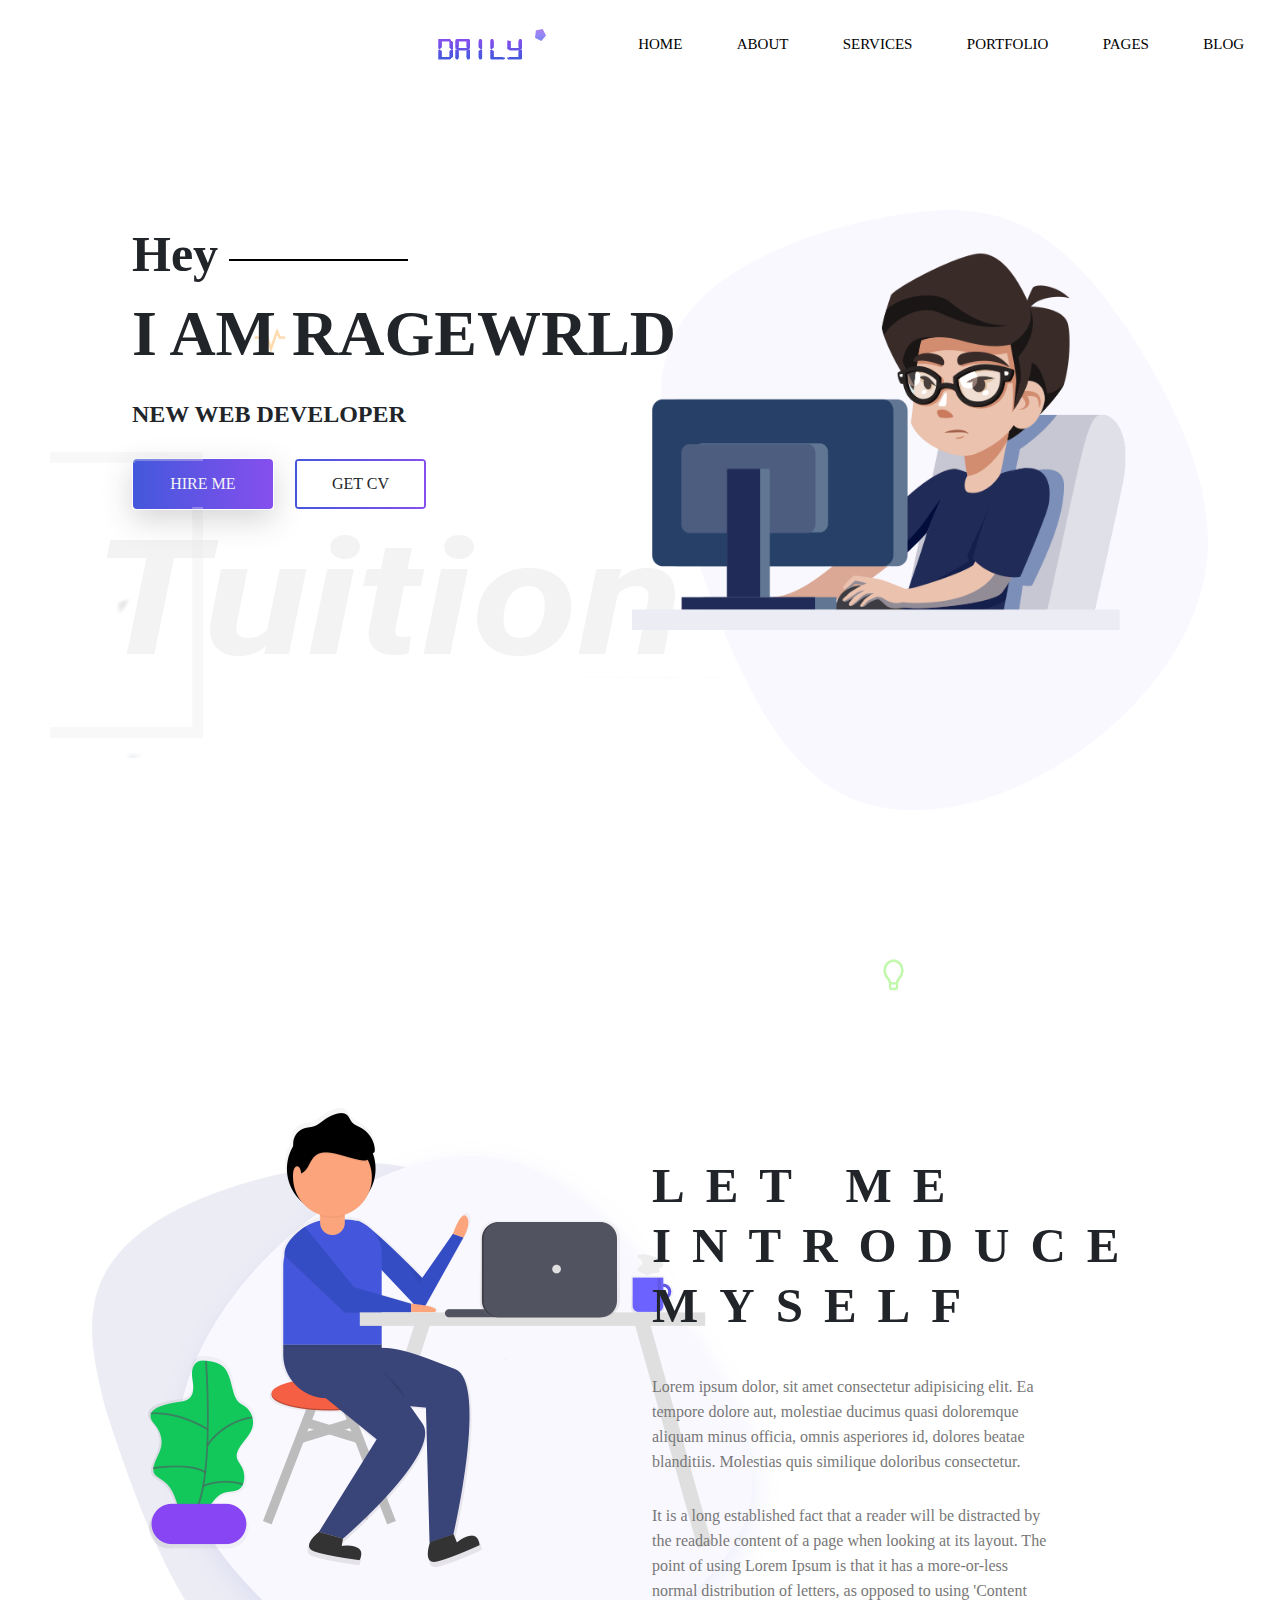
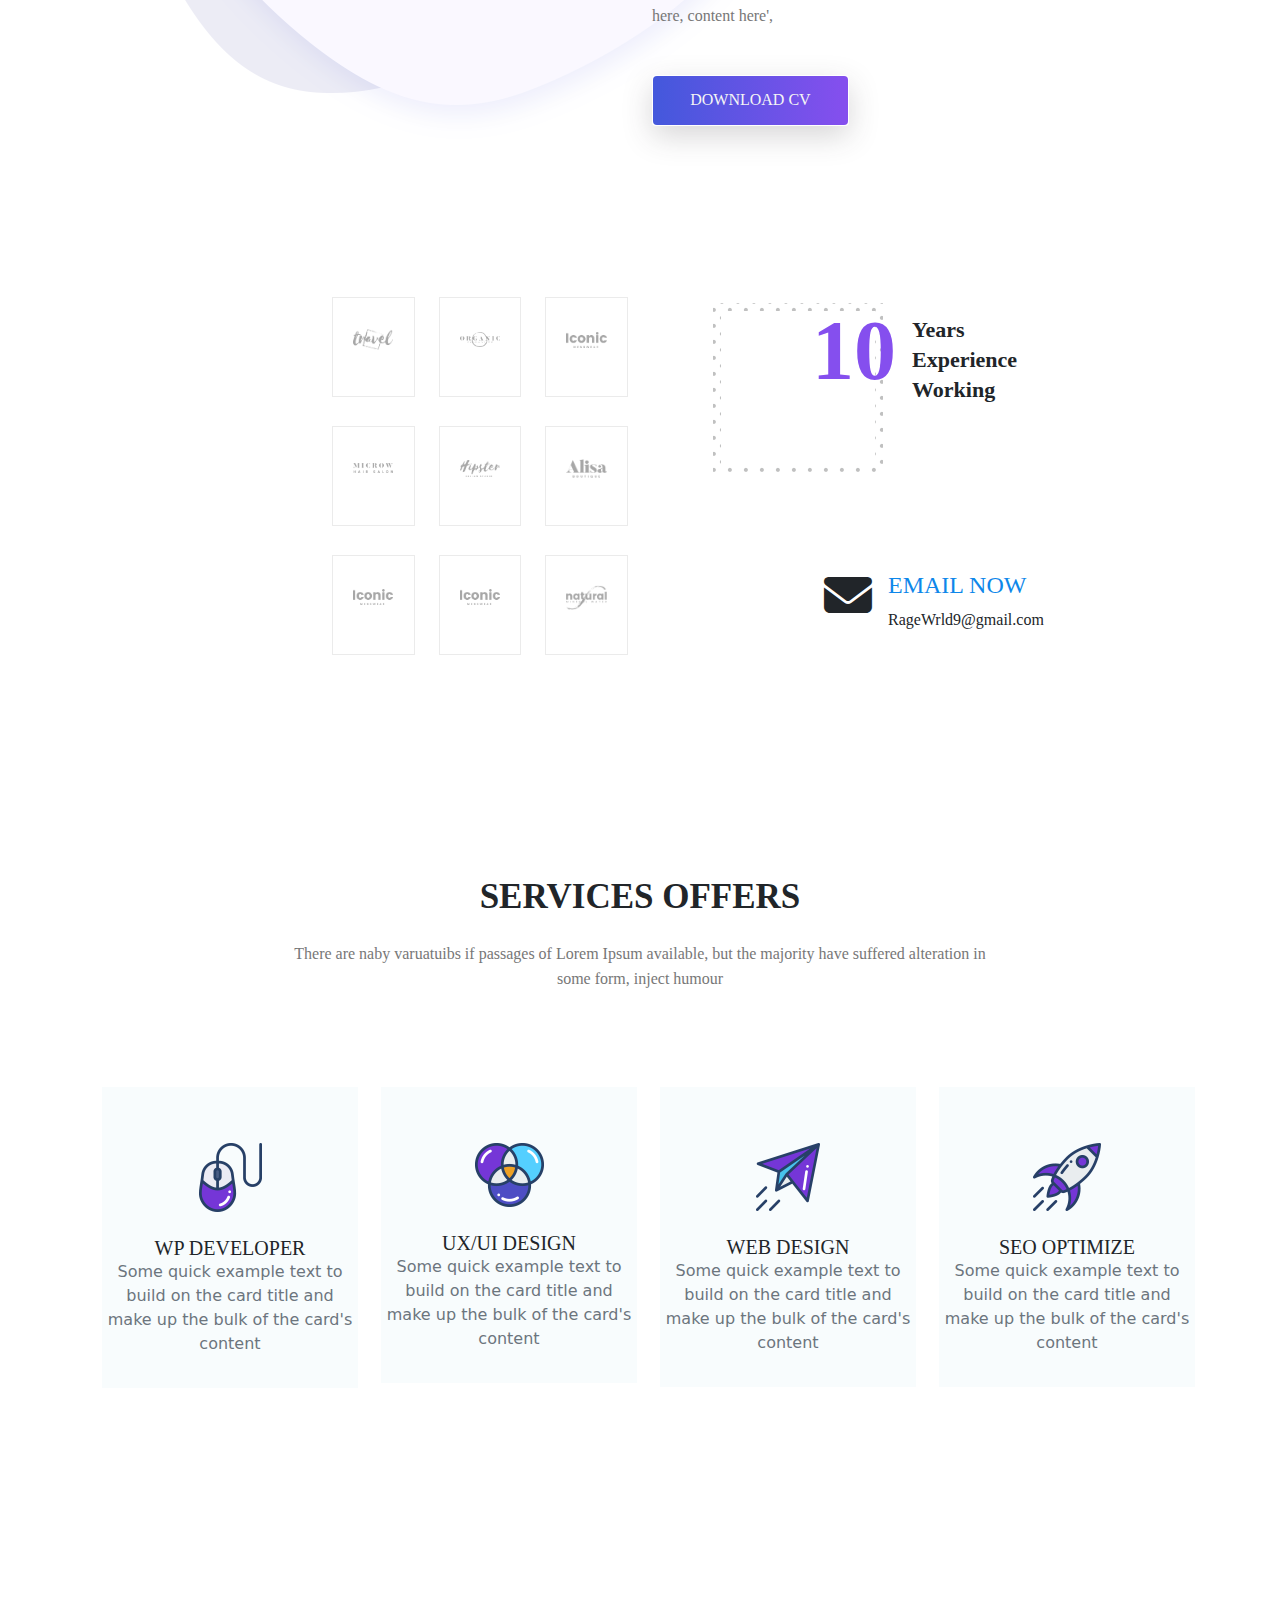
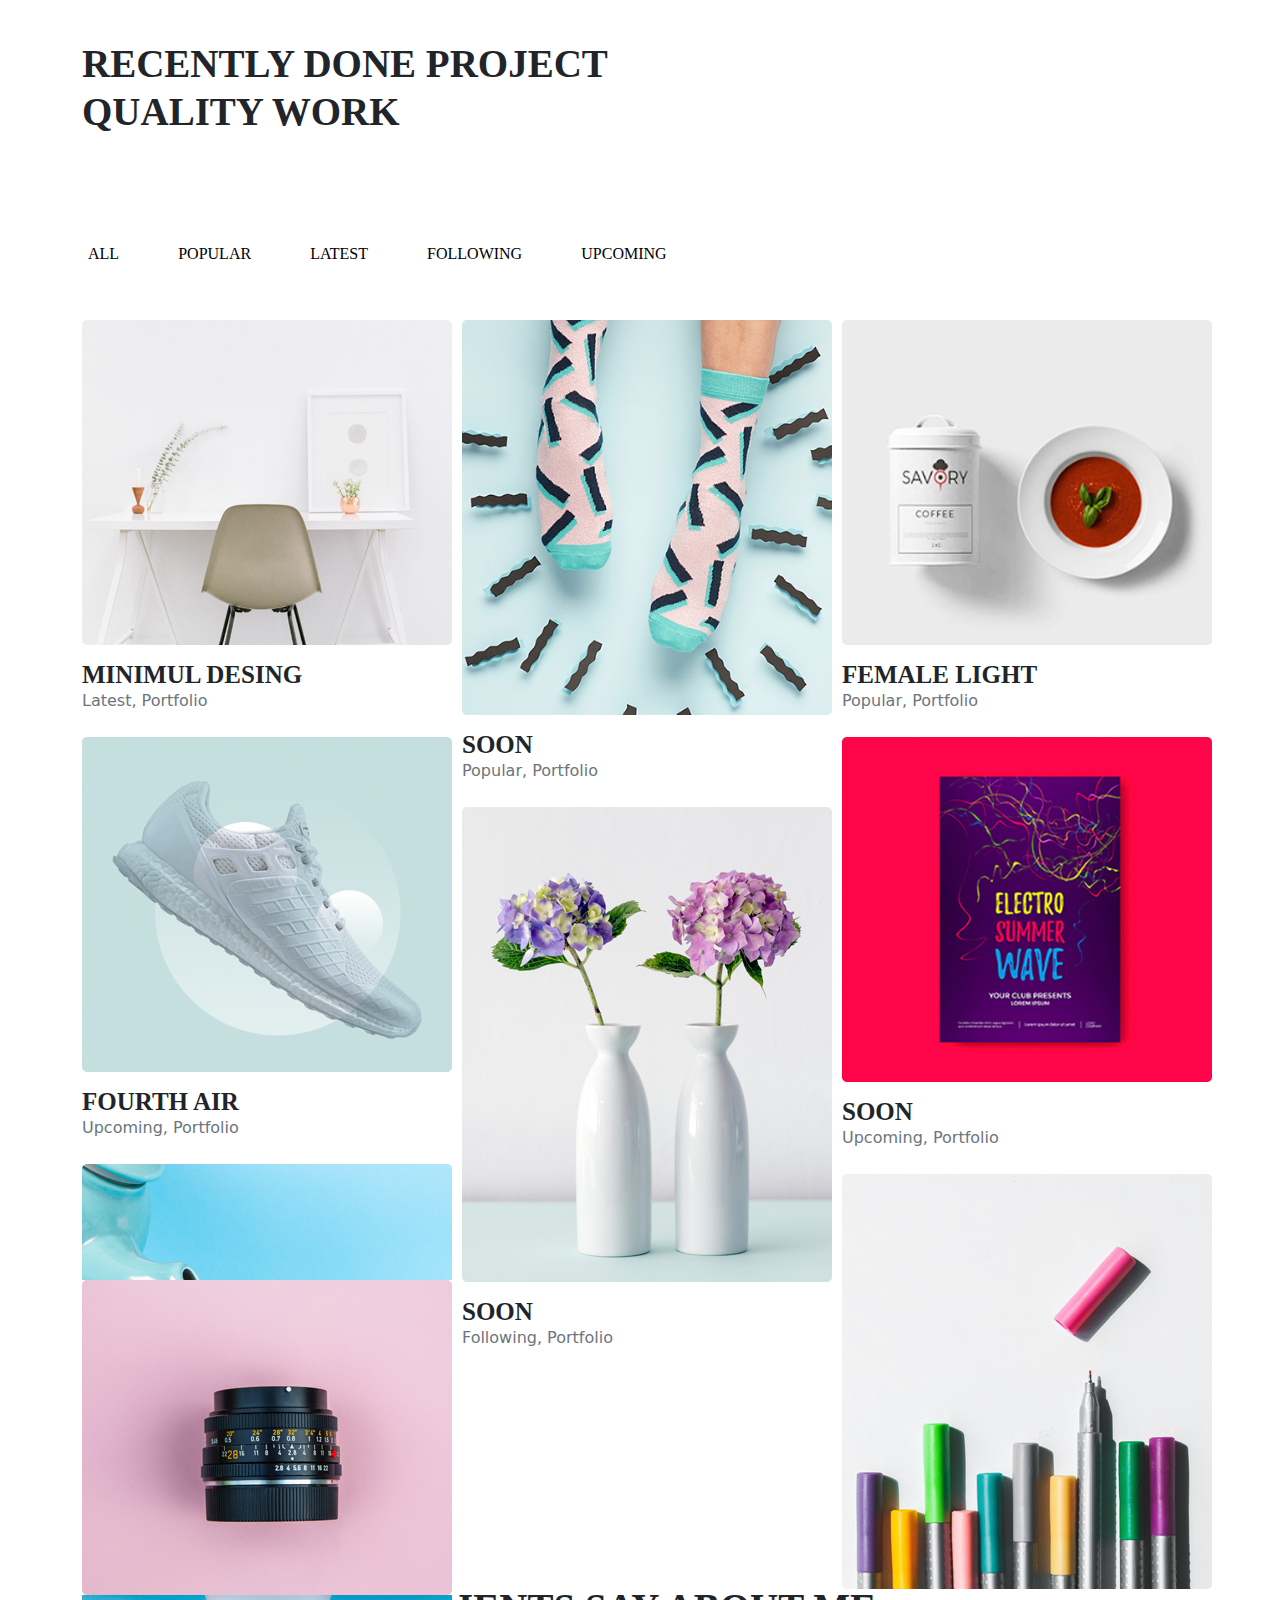
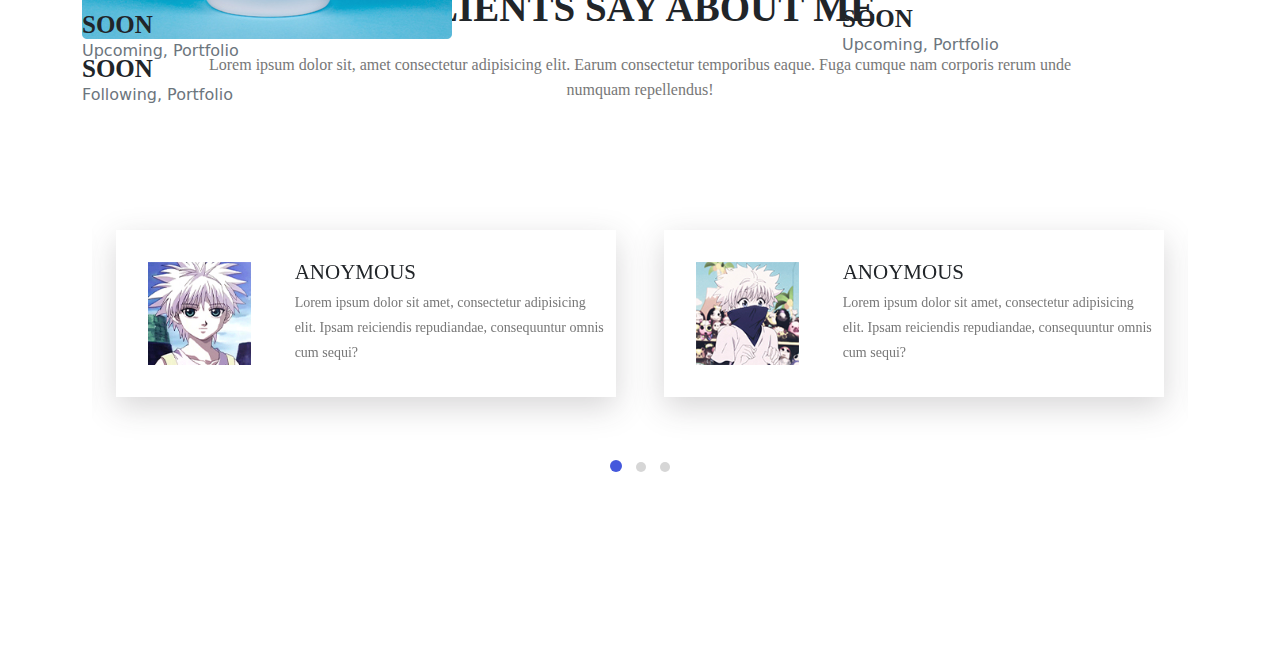
<file: RageWrldPortfilio/index.html>
<!DOCTYPE html>
<html lang="en">

<head>
    <meta charset="UTF-8">
    <meta http-equiv="X-UA-Compatible" content="IE=edge">
    <meta name="viewport" content="width=device-width, initial-scale=1.0">
    <title>RageWrld's Portfolio</title>


    <!-- Bootstrap css file -->
     <link rel="stylesheet" href="./css/bootstrap.min.css">

    <!-- font awesome icons -->
    <link rel="stylesheet" href="./css/all.min.css">

    <!-- Magnific Popup css file -->
     <link rel="stylesheet" href="./vendor/Magnific-Popup/dist/magnific-popup.css">

    <!-- Owl-carousel css file -->
    <link rel="stylesheet" href="./vendor/owl-carousel/css/owl.carousel.min.css">
    <link rel="stylesheet" href="./vendor/owl-carousel/css/owl.theme.green.min.css">

    <!-- custome css file -->
    <link rel="stylesheet" href="./css/style.css">

     <!-- Responsive css file -->
     <link rel="stylesheet" href="./css/responsive.css">

</head>

<body>
    

    <!-- ============= Start Header Area ============= -->

    <header class="header_area">
        <div class="main-menu">
            <nav class="navbar navbar-expand-lg navbar-light">
                <div class="container-fluid">
                    <a class="navbar-brand" href="#"><img src="./img/logo.png" alt="logo"></a>
                    <button class="navbar-toggler" type="button" data-bs-toggle="collapse" data-bs-target="#navbarNav" aria-controls="navbarNav" aria-expanded="false" aria-label="Toggle navigation">
                        <span class="navbar-toggler-icon"></span>
                    </button>
                </div class="collapse navbar-collapse" id="navbarNav">
                    <div class="mr-auto"></div>
                <ul class="navbar-nav">
                    <li class="nav-item">
                        <a class="nav-link" href="#">Home</a>
                    </li>
                    <li class="nav-item">
                        <a class="nav-link" href="#">About</a>
                    </li>
                    <li class="nav-item">
                        <a class="nav-link" href="#">Services</a>
                    </li>
                    <li class="nav-item">
                        <a class="nav-link" href="#">Portfolio</a>
                    </li>
                    <li class="nav-item">
                        <a class="nav-link" href="#">Pages</a>
                    </li>
                    <li class="nav-item">
                        <a class="nav-link" href="#">Blog</a>
                    </li>
                    <li class="nav-item">
                        <a class="nav-link" href="#">Contact</a>
                    </li>
                </ul>
               <div>
             </div>
            <nav>
        </div>
    </header>
    
    <!-- ============= End Header Area ============= -->


    <!-- ============= Start Main Area ============= -->
    <main class="site-main">


        <!-- ============= Start Banner Area ============= -->
        <section class="site-banner">
            <div class="container">
                <div class="row">
                    <div class="col-ig-6 col-md-12 site-title">
                        <h3 class="title-text">Hey</h3>
                        <h1 class="title-text text-uppercase">I am RageWrld</h1>
                        <h4 class="title-text text-uppercase">New Web Developer</h4>
                        <div class="site-buttons">
                            <div class="d-flex flex-row flex-warp">
                                <button type="button" class="btn button primary-button mr-4 text-uppercase">hire me</button>
                                <button type="button" class="btn button secondary-button text-uppercase">Get cv</button>
                            </div>
                        </div>
                    </div>
                    <div class="col-ig-6 col-md-12"></div>
                    <img src="./img/banner-image.png" alt="banner-img" class="logo99">
                </div>
            </div>
        </section>
        <!-- ============= End Banner Area ============= -->

        <!-- ============= About Area ============= -->

        <section class="about-area">
            <div class="container-fluid">
                <div class="row">
                    <div class="col-lg-6 col-md-12">
                        <div class="about-image">
                            <img src="./img/about-us.png" alt="About us" class="img-aboutus">
                        </div>
                    </div>
                    <div class="col-lg-6 col-md-12 about-title">
                        <h2 class="text-uppercase pt-5">
                            <span>Let me</span>
                            <span>introduce</span>
                            <span>myself</span>
                        </h2>
                        <div class="paragraph py-4 w-75">
                            <p class="para">
                                Lorem ipsum dolor, sit amet consectetur adipisicing elit. Ea tempore dolore aut, molestiae ducimus quasi doloremque aliquam minus officia, omnis asperiores id, dolores beatae blanditiis. Molestias quis similique doloribus consectetur.
                            </p>
                            <p class="para">
                                It is a long established fact that a reader will be distracted by the readable content of a page when looking at its layout. The point of using Lorem Ipsum is that it has a more-or-less normal distribution of letters, as opposed to using 'Content here, content here',
                            </p>
                        </div>
                        <button type="button" class="btn button primary-button text-uppercase">Download CV</button>
                    </div>
                </div>
            </div>
        </section>




        <!-- ============= End About Area ============= -->

        <!-- ============= Brand Area ============= -->

        <section class="brand-area">
            <div class="container">
                <div class="row">
                    <div class="col-xl-6 col-lg-12 col-md-12">
                        <div class="first-row row">
                            <div class="col-lg-4 col-md-6 col-sm6">
                                <div class="single-brand">
                                    <img src="./img/logo1.png" alt="Brand-1">
                                </div>
                            </div>
                            <div class="col-lg-4 col-md-6 col-sm6">
                                <div class="single-brand">
                                    <img src="./img/logo2.png" alt="Brand-2">
                                </div>
                            </div>
                            <div class="col-lg-4 col-md-6 col-sm6">
                                <div class="single-brand">
                                    <img src="./img/logo3.png" alt="Brand-3">
                                </div>
                            </div>
                            <div class="col-lg-4 col-md-6 col-sm6">
                                <div class="single-brand">
                                    <img src="./img/logo4.png" alt="Brand-4">
                                </div>
                            </div>
                            <div class="col-lg-4 col-md-6 col-sm6">
                                <div class="single-brand">
                                    <img src="./img/logo5.png" alt="Brand-5">
                                </div>
                            </div>
                            <div class="col-lg-4 col-md-6 col-sm6">
                                <div class="single-brand">
                                    <img src="./img/logo6.png" alt="Brand-6">
                                </div>
                            </div>
                            <div class="col-lg-4 col-md-6 col-sm6">
                                <div class="single-brand">
                                    <img src="./img/logo7.png" alt="Brand-7">
                                </div>
                            </div>
                            <div class="col-lg-4 col-md-6 col-sm6">
                                <div class="single-brand">
                                    <img src="./img/logo8.png" alt="Brand-7">
                                </div>
                            </div>
                            <div class="col-lg-4 col-md-6 col-sm6">
                                <div class="single-brand">
                                    <img src="./img/logo9.png" alt="Brand-7">
                                </div>
                            </div>
                        </div>
                    </div>
                    <div class="col-xl-6 col-lg-12 col-md-12">
                        <div class="experience-area">
                            <div class="d-flex flex-row years-area">
                                <h2 class="p-3 years" >10</h2>
                                <h2>
                                    <span>Years</span>
                                    <span>Experience</span>
                                    <span>Working</span>
                                </h2>
                            </div>
                            <div class="d-flex flex-row flex-wrap email-area">
                                <span><i class="fa-solid fa-envelope fa-3x px-3"></i></span>
                                <div class="email-now">
                                    <a href style="text-decoration:none" class="text-uppercase h4 font-roboto">Email Now</a>
                                    <span class="font-roboto py-2">RageWrld9@gmail.com</span>
                                </div>
                            </div>
                            <div class="bg-panel"></div>
                        </div>
                    </div>
                </div>
            </div>
        </section>

        <!-- ============= End Brand Area ============= -->

        <!-- ============= Start Services Area ============= -->

        <section class="services-area">
            <div class="container">
                <div class="row">
                    <div class="col-lg-12 text-center services-title">
                        <h1 class="text-uppercase title-text">Services Offers</h1>
                        <p class="para">
                            There are naby varuatuibs if passages of Lorem Ipsum available, but the majority have suffered alteration in some form, inject humour
                        </p>
                    </div>
                </div>
                <div class="container services-list">
                    <div class="row">
                        <div class="col-lg-3 col-md-6 col-sm-12">
                            <div class="services">
                                <div class="services-img text-center py-4">
                                <img src="./img/s1.png" alt="Services-1">
                                </div>
                                <div class="card-body text-center">
                                    <h5 class="card-title text-uppercase font-roboto">Wp developer</h5>
                                    <p class="card-text text-secondary">
                                        Some quick example text to build on the card
                                        title and make up
                                        the bulk of the card's content
                                    </p>
                                </div>
                            </div>
                        </div>
                        <div class="col-lg-3 col-md-6 col-sm-12">
                            <div class="services">
                                <div class="services-img text-center py-4">
                                <img src="./img/s2.png" alt="Services-1">
                                </div>
                                <div class="card-body text-center">
                                    <h5 class="card-title text-uppercase font-roboto">Ux/UI Design</h5>
                                    <p class="card-text text-secondary">
                                        Some quick example text to build on the card
                                        title and make up
                                        the bulk of the card's content
                                    </p>
                                </div>
                            </div>
                        </div>
                        <div class="col-lg-3 col-md-6 col-sm-12">
                            <div class="services">
                                <div class="services-img text-center py-4">
                                <img src="./img/s3.png" alt="Services-1">
                                </div>
                                <div class="card-body text-center">
                                    <h5 class="card-title text-uppercase font-roboto">Web Design</h5>
                                    <p class="card-text text-secondary">
                                        Some quick example text to build on the card
                                        title and make up
                                        the bulk of the card's content
                                    </p>
                                </div>
                            </div>
                        </div>
                        <div class="col-lg-3 col-md-6 col-sm-12">
                            <div class="services">
                                <div class="services-img text-center py-4">
                                <img src="./img/s4.png" alt="Services-1">
                                </div>
                                <div class="card-body text-center">
                                    <h5 class="card-title text-uppercase font-roboto">Seo Optimize</h5>
                                    <p class="card-text text-secondary">
                                        Some quick example text to build on the card
                                        title and make up
                                        the bulk of the card's content
                                    </p>
                                </div>
                            </div>
                        </div>
                    </div>

                </div>
            </div>
        </section>

        <!-- ============= End Services Area ============= -->

        <!-- ============= Project Area ============= -->

        <section class="project-area">
            <div class="container">
                <div class="project-title pb-5">
                    <h1 class="text-uppercase title-h1">Recently Done Project</h1>
                    <h1 class="text-uppercase title-h1">Quality Work</h1>
                </div>

                <div class="button-group">
                    <button type="button" class="active" id="btn1" data-filter="*">All</button>
                    <button type="button" data-filter=".popular">Popular</button>
                    <button type="button" data-filter=".latest">Latest</button>
                    <button type="button" data-filter=".following">Following</button>
                    <button type="button" data-filter=".upcoming">Upcoming</button>
                </div>

                <div class="row grid">
                    <div class="col-lg-4 col-md6 col-sm-12 element-item latest">
                        <div class="our-project">
                            <div class="img">
                                <a class="test-popup-link" href="./img/p1.jpg">
                                    <img src="./img/p1.jpg" alt="Portfolio-1">
                                </a>
                            </div>
                            <div class="title py-4">
                                <h4 class="text-uppercase">Minimul Desing</h4>
                                <span class="text-secondary">Latest, Portfolio</span>
                            </div>
                        </div>
                    </div>
                    <div class="col-lg-4 col-md6 col-sm-12 element-item popular">
                        <div class="our-project">
                            <div class="img">
                                <a class="test-popup-link" href="./img/p2.jpg">
                                    <img src="./img/p2.jpg" alt="Portfolio-2">
                                </a>
                            </div>
                            <div class="title py-4">
                                <h4 class="text-uppercase">Soon</h4>
                                <span class="text-secondary">Popular, Portfolio</span>
                            </div>
                        </div>
                    </div>
                    <div class="col-lg-4 col-md6 col-sm-12 element-item popular">
                        <div class="our-project">
                            <div class="img">
                                <a class="test-popup-link" href="./img/p3.jpg">
                                    <img src="./img/p3.jpg" alt="Portfolio-3">
                                </a>
                            </div>
                            <div class="title py-4">
                                <h4 class="text-uppercase">Female light</h4>
                                <span class="text-secondary">Popular, Portfolio</span>
                            </div>
                        </div>
                    </div>
                    <div class="col-lg-4 col-md6 col-sm-12 element-item upcoming">
                        <div class="our-project">
                            <div class="img">
                                <a class="test-popup-link" href="./img/p4.jpg">
                                    <img src="./img/p4.jpg" alt="Portfolio-4">
                                </a>
                            </div>
                            <div class="title py-4">
                                <h4 class="text-uppercase">Fourth Air</h4>
                                <span class="text-secondary">Upcoming, Portfolio</span>
                            </div>
                        </div>
                    </div>
                    <div class="col-lg-4 col-md6 col-sm-12 element-item upcoming">
                        <div class="our-project">
                            <div class="img">
                                <a class="test-popup-link" href="./img/p5.jpg">
                                    <img src="./img/p5.jpg" alt="Portfolio-5">
                                </a>
                            </div>
                            <div class="title py-4">
                                <h4 class="text-uppercase">Soon</h4>
                                <span class="text-secondary">Upcoming, Portfolio</span>
                            </div>
                        </div>
                    </div>
                    <div class="col-lg-4 col-md6 col-sm-12 element-item following">
                        <div class="our-project">
                            <div class="img">
                                <a class="test-popup-link" href="./img/p6.jpg">
                                    <img src="./img/p6.jpg" alt="Portfolio-6">
                                </a>
                            </div>
                            <div class="title py-4">
                                <h4 class="text-uppercase">Soon</h4>
                                <span class="text-secondary">Following, Portfolio</span>
                            </div>
                        </div>
                    </div>
                    <div class="col-lg-4 col-md6 col-sm-12 element-item following">
                        <div class="our-project">
                            <div class="img">
                                <a class="test-popup-link" href="./img/p7.jpg">
                                    <img src="./img/p7.jpg" alt="Portfolio-7">
                                </a>
                            </div>
                            <div class="title py-4">
                                <h4 class="text-uppercase">Soon</h4>
                                <span class="text-secondary">Following, Portfolio</span>
                            </div>
                        </div>
                    </div>
                    <div class="col-lg-4 col-md6 col-sm-12 element-item upcoming">
                        <div class="our-project">
                            <div class="img">
                                <a class="test-popup-link" href="./img/p8.jpg">
                                    <img src="./img/p8.jpg" alt="Portfolio-8">
                                </a>
                            </div>
                            <div class="title py-4">
                                <h4 class="text-uppercase">Soon</h4>
                                <span class="text-secondary">Upcoming, Portfolio</span>
                            </div>
                        </div>
                    </div>
                    <div class="col-lg-4 col-md6 col-sm-12 element-item upcoming">
                        <div class="our-project">
                            <div class="img">
                                <a class="test-popup-link" href="./img/p9.jpg">
                                    <img src="./img/p9.jpg" alt="Portfolio-9">
                                </a>
                            </div>
                            <div class="title py-4">
                                <h4 class="text-uppercase">Soon</h4>
                                <span class="text-secondary">Upcoming, Portfolio</span>
                            </div>
                        </div>
                    </div>
                </div>
            </div>
        </section>

        <!-- ============= End Project Area ============= -->

         <!-- ============= About Me Area ============= -->
         <section class="about-area">
            <div class="container">
                <div class="row text-center">
                    <div class="col-12">
                        <div class="about-title">
                            <h1 class="text-uppercase title-h1">Clients say about me</h1>
                            <p class="para">
                                Lorem ipsum dolor sit, amet consectetur adipisicing elit. Earum consectetur temporibus eaque. Fuga cumque nam corporis rerum unde numquam repellendus!
                            </p>
                        </div>
                    </div>
                </div>
            </div>

            <div class="container carousel py-lg-5">
                <div class="owl-carousel owl-theme">
                    <div class="client row">
                        <div class="col-lg-4 col-md-12 client-img">
                            <img src="./img/testimonials t1.jpg" alt="img1" class="img-fluid">
                        </div>
                        <div class="col-lg-8 col-md-12 about-client">
                            <h4 class="text-uppercase">Anoymous</h4>
                            <p class="para">Lorem ipsum dolor sit amet, consectetur adipisicing elit. Ipsam reiciendis repudiandae, consequuntur omnis cum sequi?</p>
                        </div>
                    </div>
                    <div class="client row">
                        <div class="col-lg-4 col-md-12 client-img">
                            <img src="./img/testimonials t2.jpg" alt="img1" class="img-fluid">
                        </div>
                        <div class="col-lg-8 col-md-12 about-client">
                            <h4 class="text-uppercase">Anoymous</h4>
                            <p class="para">Lorem ipsum dolor sit amet, consectetur adipisicing elit. Ipsam reiciendis repudiandae, consequuntur omnis cum sequi?</p>
                        </div>
                    </div>
                    <div class="client row">
                        <div class="col-lg-4 col-md-12 client-img">
                            <img src="./img/testimonials t1.jpg" alt="img1" class="img-fluid">
                        </div>
                        <div class="col-lg-8 col-md-12 about-client">
                            <h4 class="text-uppercase">Anoymous</h4>
                            <p class="para">Lorem ipsum dolor sit amet, consectetur adipisicing elit. Ipsam reiciendis repudiandae, consequuntur omnis cum sequi?</p>
                        </div>
                    </div>
                    <div class="client row">
                        <div class="col-lg-4 col-md-12 client-img">
                            <img src="./img/testimonials t2.jpg" alt="img1" class="img-fluid">
                        </div>
                        <div class="col-lg-8 col-md-12 about-client">
                            <h4 class="text-uppercase">Anoymous</h4>
                            <p class="para">Lorem ipsum dolor sit amet, consectetur adipisicing elit. Ipsam reiciendis repudiandae, consequuntur omnis cum sequi?</p>
                        </div>
                    </div>
                    <div class="client row">
                        <div class="col-lg-4 col-md-12 client-img">
                            <img src="./img/testimonials t1.jpg" alt="img1" class="img-fluid">
                        </div>
                        <div class="col-lg-8 col-md-12 about-client">
                            <h4 class="text-uppercase">Anoymous</h4>
                            <p class="para">Lorem ipsum dolor sit amet, consectetur adipisicing elit. Ipsam reiciendis repudiandae, consequuntur omnis cum sequi?</p>
                        </div>
                    </div>
                    <div class="client row">
                        <div class="col-lg-4 col-md-12 client-img">
                            <img src="./img/testimonials t2.jpg" alt="img1" class="img-fluid">
                        </div>
                        <div class="col-lg-8 col-md-12 about-client">
                            <h4 class="text-uppercase">Anoymous</h4>
                            <p class="para">Lorem ipsum dolor sit amet, consectetur adipisicing elit. Ipsam reiciendis repudiandae, consequuntur omnis cum sequi?</p>
                        </div>
                    </div>
                </div>
            </div>

         </section>

         <!-- ============= End About Me Area ============= -->

    </main>
    <!-- ============= End Main Area ============= -->


    <!-- Jquery js file -->
    <script src="./js/jquery.3.4.1.js"></script>

     <!-- Bootstrap js file -->
     <script src="./js/bootstrap.min.js"></script>

     <!-- isotope js library -->
     <script src="./vendor/isotope/isotope.min.js"></script>

     <!-- Magnific popup script file -->
    <script src="./vendor/Magnific-Popup/dist/jquery.magnific-popup.min.js"></script>

     <!-- custom js file -->
    <script src="./js/main.js"></script>

    <!-- Owl-carousel js file -->
    <script src="./vendor/owl-carousel/js/owl.carousel.min.js"></script>

     

     

</body>

</html>
</file>
<file: RageWrldPortfilio/css/style.css>
/* important fonts from font.css file */
@import url(./fonts.css);


/* CSS Variables */
@import url(./partials/_variables.css);

/* Import Globle Stlying */
@import url(./partials/_globle.css);


/* start navigation */

.header_area .main-menu .navbar .navbar-brand{
    padding: 0 2rem 0 5rem;
}

.header_area .main-menu .navbar{
    padding: 1rem 20rem;
}

.header_area .main-menu .nav-item .nav-link{
    font: normal 500 15px/2px var(--roboto);
    text-transform: uppercase;
    padding: 1.7rem;
    color: var(--title-color);
}

.header_area .main-menu .navbar-nav .actiive a{
    background: var(--gradient-color);
    -webkit-background-clip: text;
    -webkit-text-fill-color: transparent;
    background-clip: text;
}

.header_area .main-menu .navbar-nav a:hover{
    background: var(--gradient-color);
    -webkit-background-clip: text;
    -webkit-text-fill-color: transparent;
    background-clip: text;
}

/* end navigation */

/* Banner Area */

.logo99{
    width: 600px;
    height: 600px;
    position: relative;
    bottom: 300px;
    left: 500px;
}

.site-main .site-banner{
    background: url(../img/home-banner.png) no-repeat 0% 50%;
}

.site-main .site-banner .site-title h3::after{
    content: "";
    height: 2px;
    width: 14vw;
    background: black;
    display: inline-block;
    margin-left: 1%;
    transform: translateY(-10px);
}

.site-banner{
    position: relative;
    top: 130px;
    left: 50px;
}

.site-main .site-banner .site-title h1{
    font-size: 4rem;
}

.site-main .site-banner .site-title h4{
    font-size: 1.5rem;
}

.site-main .site-banner .banner-image > img{
    padding: 7rem 0;
    width: 90rem;
}


/* Bannner Area End */

/* Start About Area */

.site-main .about-area{
    padding: 8rem 5rem;
}

.site-main .about-area .about-title h2 > span{
    display: block;
    font: normal bold 49px/60px var(--roboto);
    letter-spacing: 21px;
}

.site-main .about-area .about-title .paragraph > p{
    padding: .4rem 0;
}

/* End About Area */

/* Start Brand Area */

.site-main .brand-area{
    padding: 1rem 20rem;
    margin-bottom: 4rem;
}

.site-main .brand-area .first-row .col-lg-4{
    display: flex;
    justify-content: center;
}

.site-main .brand-area .first-row .col-lg-4 > .single-brand{
    border: 1px solid var(--border-color);
    text-align: center;
    padding: 1.8rem 0rem;
    margin: .9rem 0;
    width: 180px;
    height: 100px;
    cursor: pointer;
    transition: transform .4s ease;
}

.site-main .brand-area .first-row .col-lg-4 > .single-brand > img{
    width: 50%;
}

.site-main .brand-area .first-row .col-lg-4 > .single-brand:hover{
    box-shadow: var(--box-shadow);
    transform: scale(1.1);
}

.site-main .brand-area .first-row .col-lg-4 > .single-brand:hover > img{
    filter: brightness(0.15);
}

.site-main .brand-area .experience-area{
    padding-left: 1rem;
}

.site-main .brand-area .experience-area span{
    display: block;
}

.site-main .brand-area .experience-area .years-area{
    background: url(/img/client-info-bg.png) no-repeat 45px 20px;
    padding: 2rem 0;
    width: 40rem;
    height: 18rem;
    padding-left: 8rem;
    position: relative;
}

.site-main .brand-area .experience-area .bg-pane{
    position: absolute;
    left: -190px; top: 0%;
    background: #e029290a;
    width: 400px;
    height: 400px;
    margin-left: 340px;
    z-index: -1;
}



.site-main .brand-area .experience-area .years-area .years{
    font: normal bold 84px/40px var(--roboto);
    color: var(--primary-color2);
    z-index: 2;
}

.site-main .brand-area .experience-area .years-area h2 > span{
    font: normal 600 22px/ 30px var(--roboto);
}

.site-main .brand-area .experience-area .email-area{
    position: relative;
    left: 140px;
}

.text-uppercase.h4.font-roboto{
    color: rgb(14, 135, 234)
}


/* End Brand Area */

/* Services Area */

.site-main .services-area{
    padding: 7rem 2rem;
}

.site-main .services-area .services-title{
    padding: 0 14rem;
}

.site-main .services-area .services-title h1{
    font-size: 35px;
}

.site-main > .services-area .services{
    background: rgba(248, 252, 253, 0.973);
    padding: 2rem 0;
    width: 16rem;
    margin: 5rem .5rem;
    transition: box-shadow .7s ease;
}

.site-main > .services-area .services:hover{
    box-shadow: var(--box-shadow);
}

/* End Services Area */

/* Project Area */

.site-main .project-area{
    padding: 4rem 0;
}

.site-main .project-area .button-group button{
    background: transparent;
    border: none;
    font: normal 500 16px/130px var(--roboto);
    text-transform: uppercase;
}

.site-main .project-area .button-group button + button{
    padding-left: 3rem;
}

.site-main .project-area .grid .our-project > .title h4{
    font: normal 700 25px/12px var(--roboto);
}

.site-main .project-area .grid .our-project .img a:hover img{
    filter: brightness(1.1) drop-shadow(1px 8px 30px #b1afaf);
}


/* End Project Area */

/* About Me */

.site-main .about-area .about-title p{
    padding: 1rem 7rem;
}

.site-main .about-area .client{
    background: #ffffff10;
    box-shadow: var(--box-shadow);
    margin: 3rem 0rem;
}

.site-main .about-area .client .client-img{
    padding: 2rem;
}

.site-main .about-area .client .about-client{
    padding-top: 2rem;
}

.site-main .about-area .client .about-client h4{
    font: normal 500 21px/ 20px var(--roboto);
}

.site-main .about-area .client .about-client p{
    font-size: 14px;
}

.site-main .about-area .owl-carousel .owl-item{
    display: flex;
    justify-content: center;
    padding: 0 1.5rem;
}

.site-main .about-area .owl-carousel .owl-dots .owl-dot.active span{
    background-color: var(--primary-color);
    width: 12px;
    height: 12px;
}

/* End About Me */
</file>
<file: RageWrldPortfilio/css/responsive.css>
/* if the viewport is equal to 340px or less than that */
@media only screen and (max-width: 412px){
    .header_area .main-menu .navbar,
    .header_area .main-menu .navbar .navbar-brand,
    .site-main .service-area,
    {
        padding: 2%;
        margin: 0%;
    }

    .site-main .site-banner .site-title h1{
        font-size: 41px;
    }

    .site-main > .services-area .services{
        width: 13rem;
    }

}

/* if the viewport is equal to 914 or less than that */
@media only screen and (max-width: 914){
    .site-main .about-area .about-title h2 > span{
        font-size: 31px;
        letter-spacing: 10px;
    }
    .site-main .brand-area .experience-area .years-area{
        padding-left: 1%;
        width: 49%;
    }

    .site-main .brand-area .experience-area .bg-panel{
        margin-left: 30%;
        width: 80%;
    }

    .site-main .brand-area .experience-area .email-area{
        padding-left: 3%;
    }
    
    .site-main .project-area .button-group button{
        font: normal 500 18px/40px var(--roboto);
    }

    .site-main .about-area .about-title p{
        padding: 0%;
    }
}


/* if the viewport is equal to 1910 or less than that */
@media only screen and (max-width: 1910){
    .header_area .main-menu .navbar{
        padding: 1rem;
    }

    .container{
        max-width: 90%;
    }

    .site-main .brand-area,
    .site-main .service-area .serivces-title,
    .site-main .about-area{
        padding: 3% 4%;
    }


}
</file>
